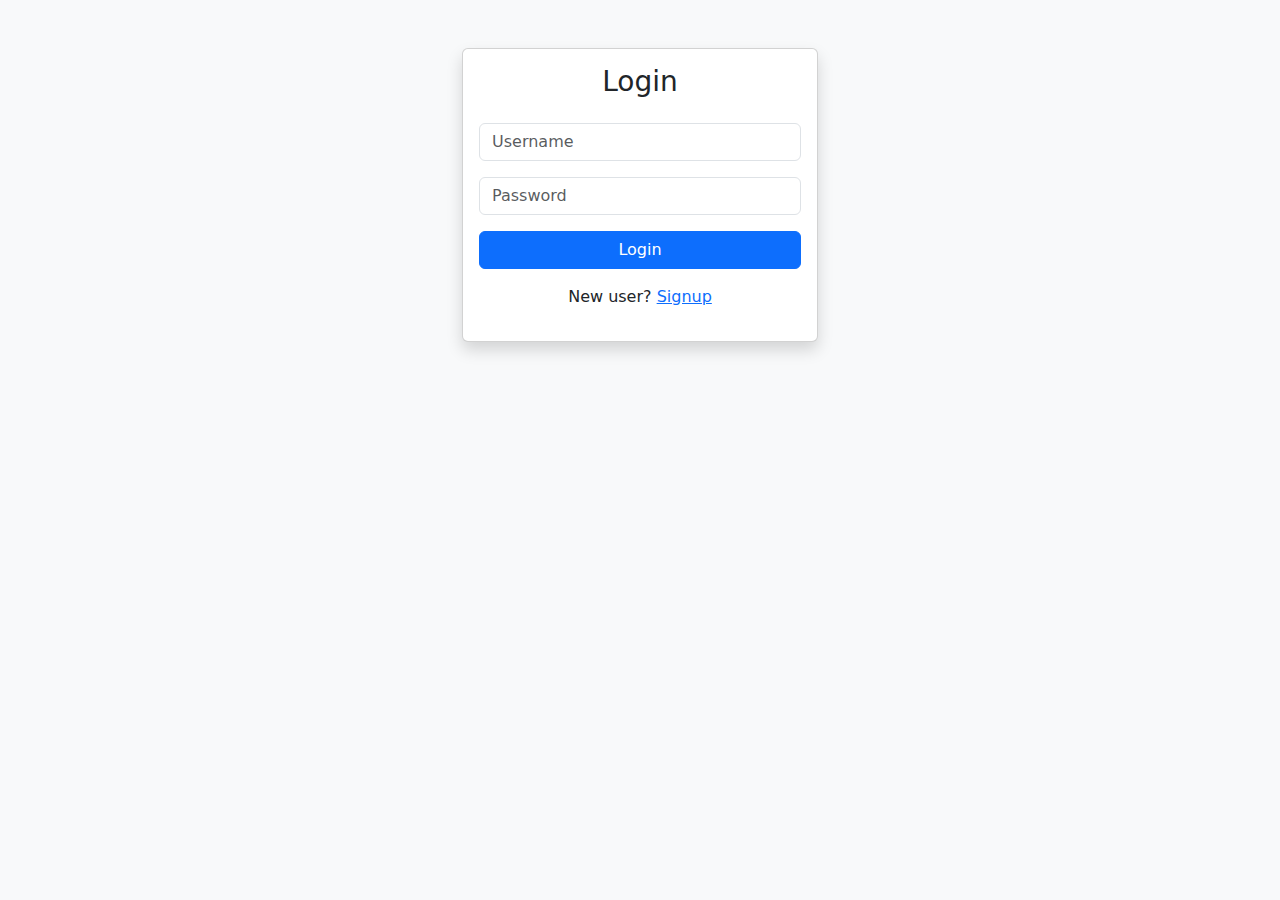
<file: templates/login.html>
<!DOCTYPE html>
<html>
  <head>
    <title>Login | Fraud Detection</title>
    <link
      href="https://cdn.jsdelivr.net/npm/bootstrap@5.3.3/dist/css/bootstrap.min.css"
      rel="stylesheet"
    />
  </head>
  <body class="bg-light">
    <div class="container mt-5">
      <div class="row justify-content-center">
        <div class="col-md-4">
          <div class="card shadow">
            <div class="card-body">
              <h3 class="text-center mb-4">Login</h3>

              <form method="POST">
                <input
                  class="form-control mb-3"
                  name="username"
                  placeholder="Username"
                  required
                />
                <input
                  class="form-control mb-3"
                  type="password"
                  name="password"
                  placeholder="Password"
                  required
                />
                <button class="btn btn-primary w-100">Login</button>
              </form>

              <p class="mt-3 text-center">
                New user? <a href="/signup">Signup</a>
              </p>
            </div>
          </div>
        </div>
      </div>
    </div>
  </body>
</html>
</file>
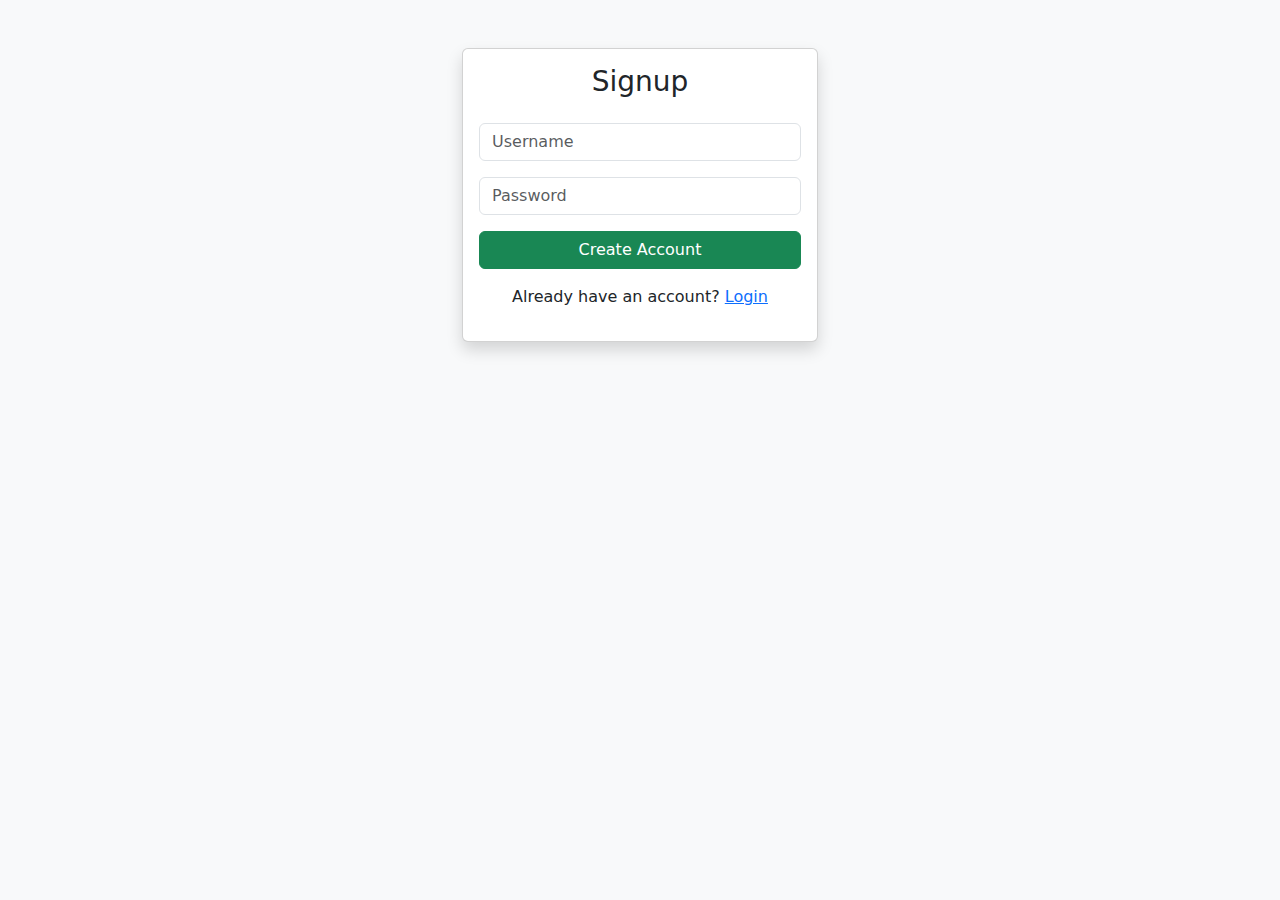
<file: templates/signup.html>
<!DOCTYPE html>
<html>
  <head>
    <title>Signup | Fraud Detection</title>
    <link
      href="https://cdn.jsdelivr.net/npm/bootstrap@5.3.3/dist/css/bootstrap.min.css"
      rel="stylesheet"
    />
  </head>
  <body class="bg-light">
    <div class="container mt-5">
      <div class="row justify-content-center">
        <div class="col-md-4">
          <div class="card shadow">
            <div class="card-body">
              <h3 class="text-center mb-4">Signup</h3>

              <form method="POST">
                <input
                  class="form-control mb-3"
                  name="username"
                  placeholder="Username"
                  required
                />
                <input
                  class="form-control mb-3"
                  type="password"
                  name="password"
                  placeholder="Password"
                  required
                />
                <button class="btn btn-success w-100">Create Account</button>
              </form>

              <p class="mt-3 text-center">
                Already have an account? <a href="/login">Login</a>
              </p>
            </div>
          </div>
        </div>
      </div>
    </div>
  </body>
</html>
</file>
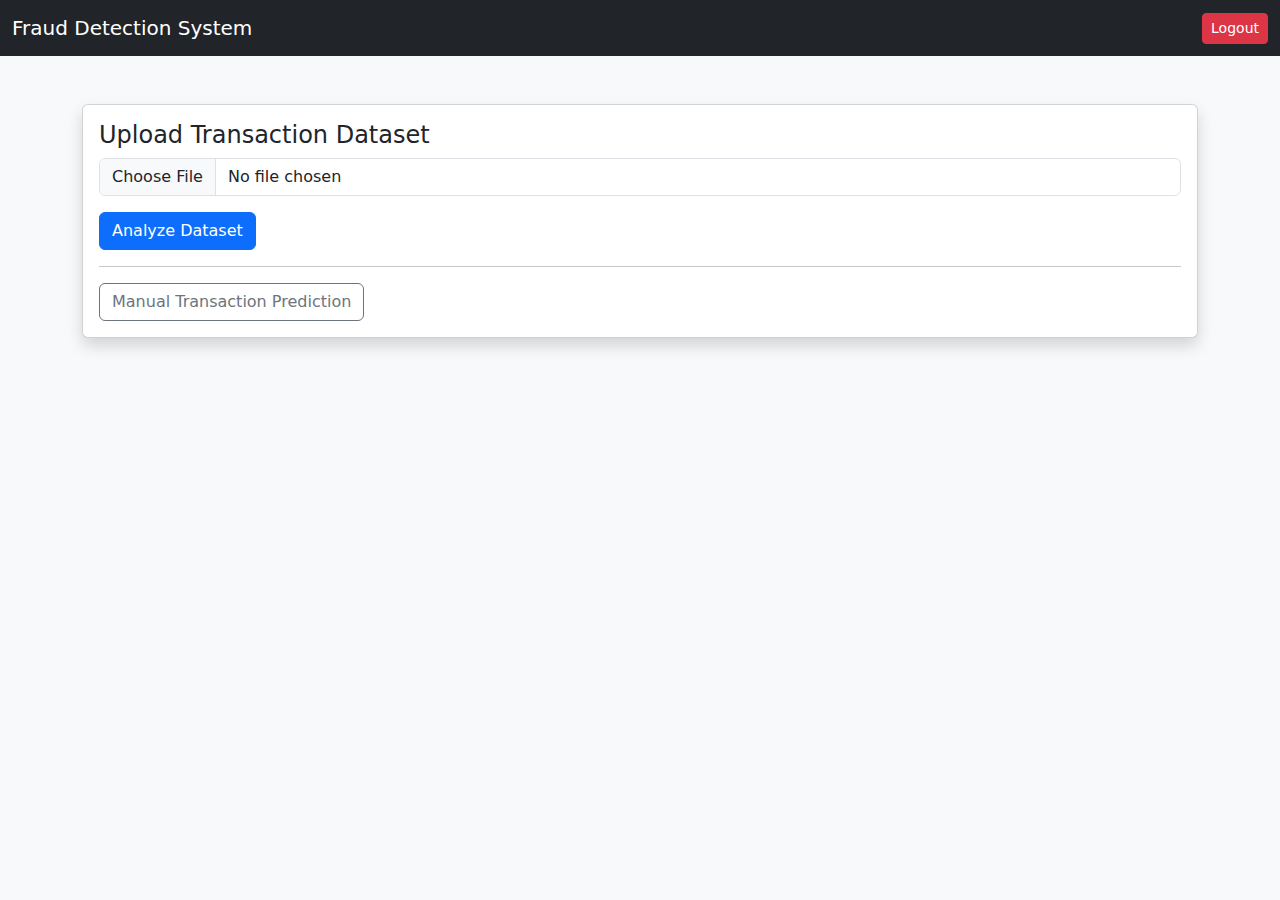
<file: templates/upload.html>
<!DOCTYPE html>
<html>
  <head>
    <title>Upload Dataset</title>
    <link
      href="https://cdn.jsdelivr.net/npm/bootstrap@5.3.3/dist/css/bootstrap.min.css"
      rel="stylesheet"
    />
  </head>
  <body class="bg-light">
    <nav class="navbar navbar-dark bg-dark">
      <div class="container-fluid">
        <span class="navbar-brand">Fraud Detection System</span>
        <a href="/logout" class="btn btn-danger btn-sm">Logout</a>
      </div>
    </nav>

    <div class="container mt-5">
      <div class="card shadow">
        <div class="card-body">
          <h4>Upload Transaction Dataset</h4>
          <form method="POST" enctype="multipart/form-data">
            <input
              class="form-control mb-3"
              type="file"
              name="dataset"
              required
            />
            <button class="btn btn-primary">Analyze Dataset</button>
          </form>

          <hr />
          <a href="/manual" class="btn btn-outline-secondary"
            >Manual Transaction Prediction</a
          >
        </div>
      </div>
    </div>
  </body>
</html>
</file>
